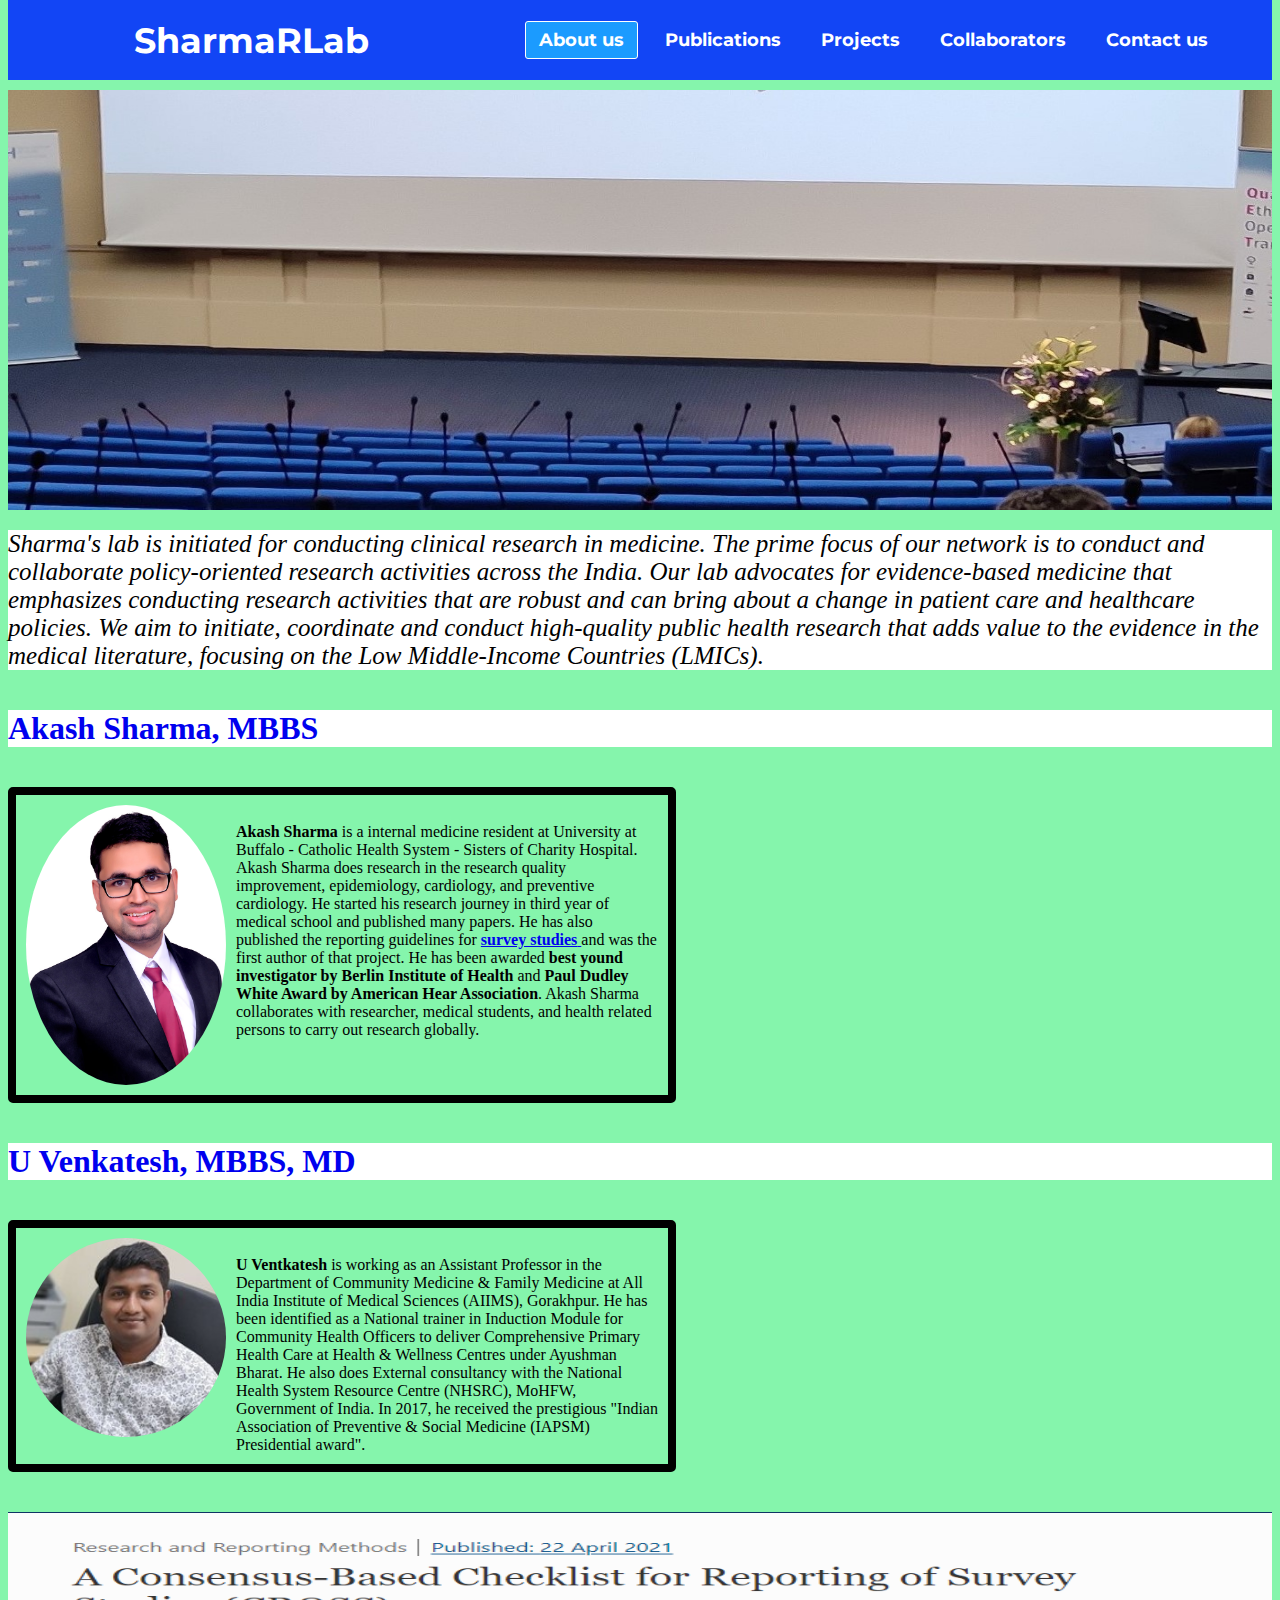
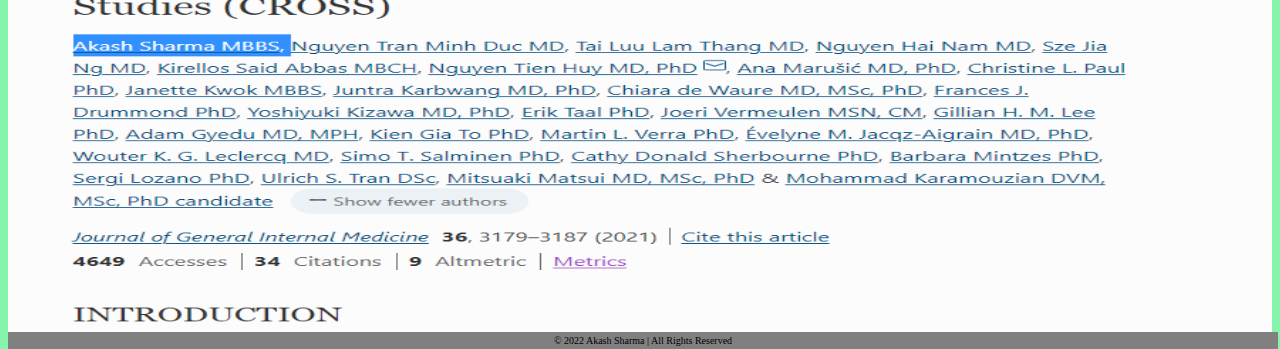
<file: index.html>
<!DOCTYPE html>
<html lang="en" dir="ltr">
  <head>
    <meta charset="utf-8">

    <meta name="author" content="Akash Sharma">
    <meta name="description" content="Sharma lab">
    <meta name="keywords" content="Akash Sharma, Sharma">
    <meta name="viewport" content="with=device-width, initial-scale = 1.0">
    <link href="https://fonts.googleapis.com/css2?family=Montserrat:wght@300&display=swap" rel="stylesheet">
    <link rel="stylesheet" href="style.css">
    <link rel="stylesheet" href="https://pro.fontawesome.com/releases/v5.10.0/css/all.css" integrity="sha384-AYmEC3Yw5cVb3ZcuHtOA93w35dYTsvhLPVnYs9eStHfGJvOvKxVfELGroGkvsg+p" crossorigin="anonymous"/>
    <title>SharmaRlab</title>
</head>

  <body>



      <nav>
        <input type="checkbox" id= "check">
        <label for="check" class = "checkbtn">
          <i class="fa fas fa-bars"></i>
        </label>
        <label class="logo">
        <h4> SharmaRLab </h4>
      </label>
        <ul class="nav-links frontul">
            <li class = "frontli"><a class ="active" href="#">About us</a></li>
            <li class = "frontli"><a  href="publications.html">Publications</a></li>
            <li class = "frontli"><a  href="projects.html">Projects</a></li>
            <li class = "frontli"><a href="collaborators.html">Collaborators</a></li>
            <li class = "frontli"><a href="contact_us.html">Contact us</a></li>
        </ul>
</nav>


<img  class = "image-top" src ="IMG_main4.jpg" width="100%", height= 420px>
<div class="intro">
<p > <i>Sharma's lab is initiated for conducting clinical research in medicine. The prime focus of our network is to conduct and collaborate policy-oriented research activities across the India. Our lab advocates for evidence-based medicine that emphasizes conducting research activities that are robust and can bring about a change in patient care and healthcare policies. We aim to initiate, coordinate and conduct high-quality public health research that adds value to the evidence in the medical literature, focusing on the Low Middle-Income Countries (LMICs).
</i>  </p>

</div>






<h1 class = "heading">
  <div class="section1">
  <b> <a class = "dec" cursor:pointer href = "https://scholar.google.com/citations?user=P3F4dJQAAAAJ&hl=en" target="_blank"> Akash Sharma, MBBS</a></b> <span> </a>
    </div>
     </h1>

<section>


     <div class="section1 box">


     <p> <span>
<img class = "image-prop" src="IMG_008.jpg" width="200" alt="">
<br>

        <b>Akash Sharma</b> is a internal medicine resident at University at Buffalo - Catholic Health System - Sisters of Charity Hospital. Akash Sharma does research in the research quality improvement,
      epidemiology, cardiology, and preventive cardiology. He started his research journey in third year of medical school and published many papers. He has also published the reporting guidelines for <b> <a cursor:pointer href = "https://link.springer.com/article/10.1007/s11606-021-06737-1" target="_blank"> survey studies</b>
      </a> and was the first author of that project. He has been awarded <b> best yound investigator by Berlin Institute of Health</b> and <b>Paul Dudley White Award by American Hear Association</b>. Akash Sharma collaborates with researcher, medical students, and health related persons to carry out research globally.</span> </p>
    </div>
</section>

<h1 class = "heading">
  <div class="section1">
  <b><a class = "dec" cursor:pointer href = "https://scholar.google.com/citations?user=PiOWN4MAAAAJ&hl=en" target = "_blank"> U Venkatesh, MBBS, MD </a></b> <span> </a>
    </div>
     </h1>
<section>


     <div class="section1 box">


     <p> <span>
<img class = "image-prop" src="Pic1.jpg" width="200" alt="">
<br>

        <b>U Ventkatesh</b> is working as an Assistant Professor in the Department of Community Medicine & Family Medicine at All India Institute of Medical Sciences (AIIMS), Gorakhpur.
        He has been identified as a National trainer in Induction Module for Community Health Officers to deliver Comprehensive Primary Health Care at Health & Wellness Centres under Ayushman Bharat.
        He also does External consultancy with the National Health System Resource Centre (NHSRC), MoHFW, Government of India. In 2017, he received the prestigious "Indian Association of Preventive & Social Medicine (IAPSM) Presidential award".</span> </p>
    </div>
</section>
      </p>

<img  class = "image-top" src ="pub.png" width="100%", height= 420px>
      <footer class = "footer">
      <span> <p> &#169; 2022 Akash Sharma | All Rights Reserved </p></span>

    </footer>

  </body>


</html>
</file>
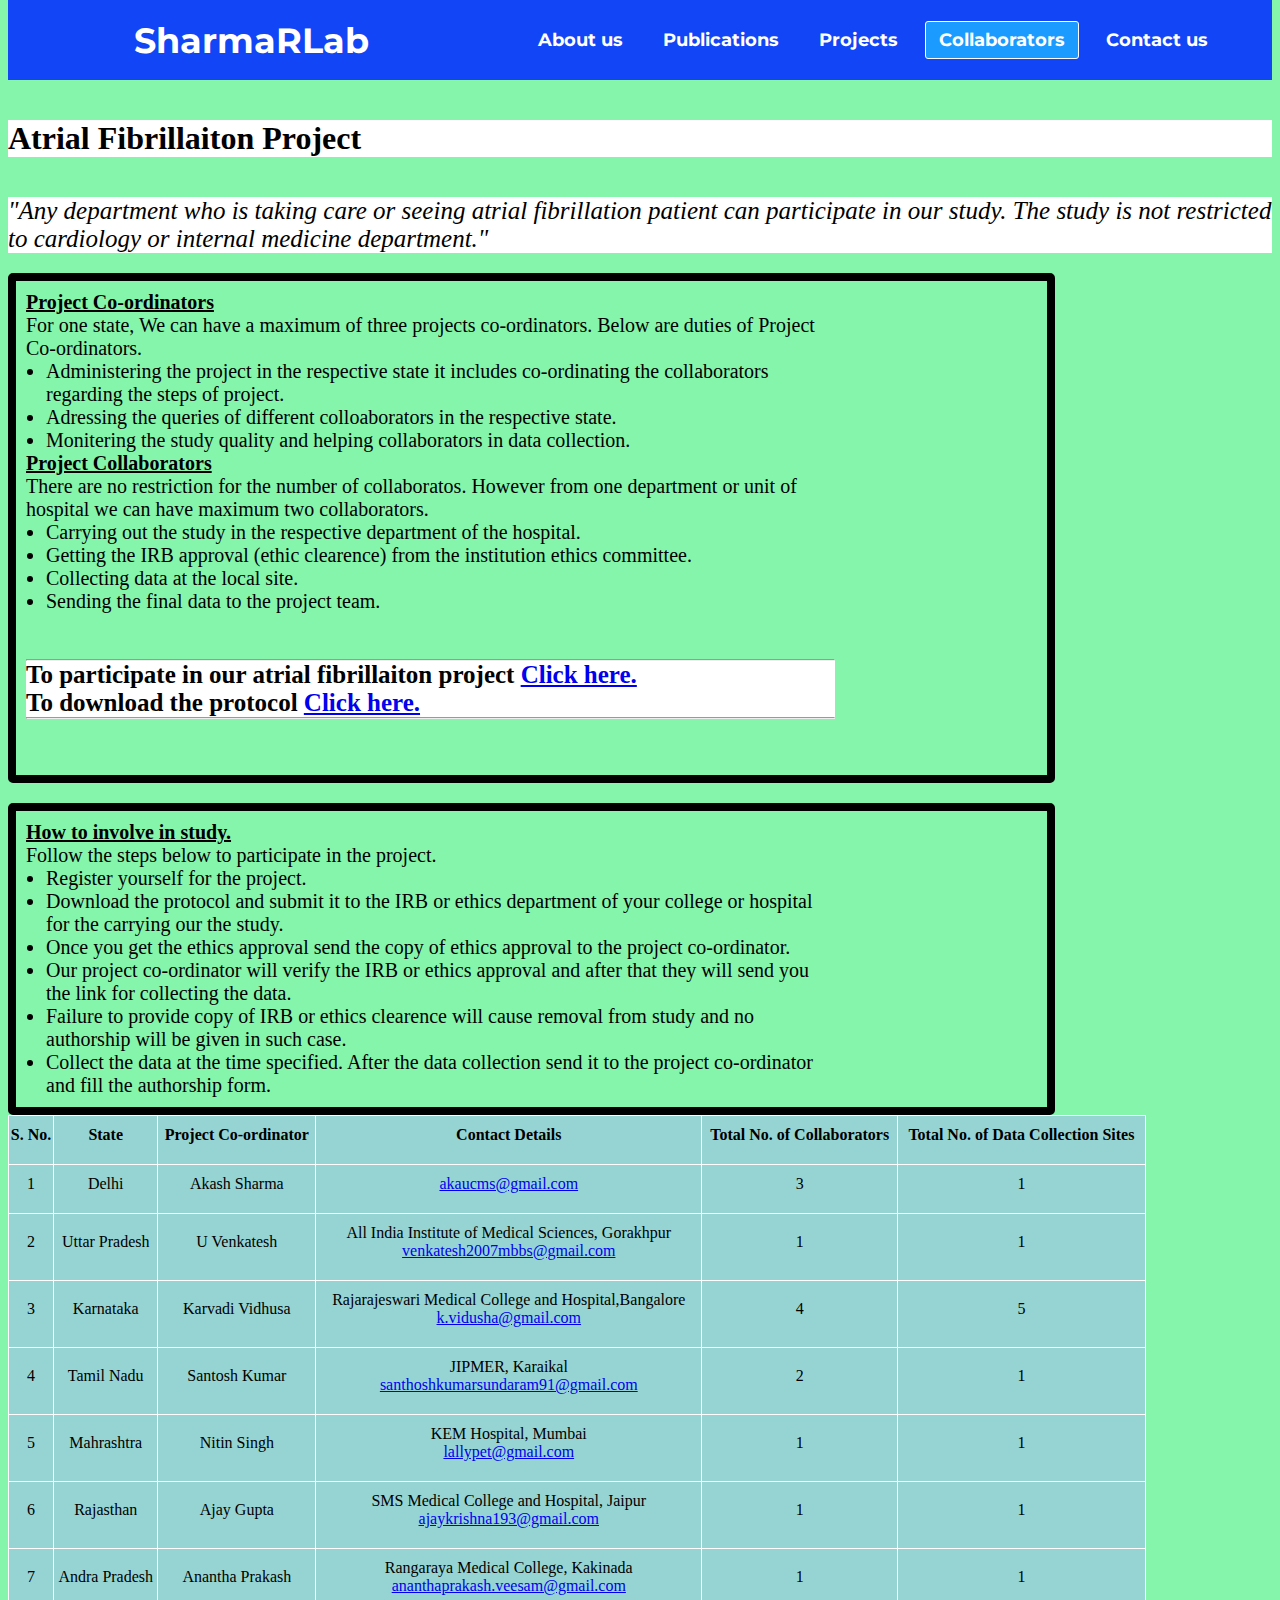
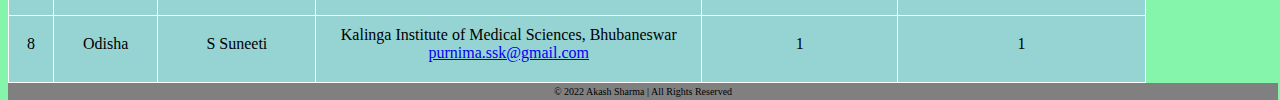
<file: collaborators.html>
<!DOCTYPE html>
<html lang="en" dir="ltr">
  <head>
    <meta charset="utf-8">
    <meta name="description" content="Sharma lab">
    <meta name="keywords" content="Akash Sharma, Sharma">
    <meta name="author" content="Akash Sharma">
    <meta name="viewport" content="with=device-width, initial-scale = 1.0">
    <link href="https://fonts.googleapis.com/css2?family=Montserrat:wght@300&display=swap" rel="stylesheet">
    <link rel="stylesheet" href="style.css">
    <link rel="stylesheet" href="https://pro.fontawesome.com/releases/v5.10.0/css/all.css" integrity="sha384-AYmEC3Yw5cVb3ZcuHtOA93w35dYTsvhLPVnYs9eStHfGJvOvKxVfELGroGkvsg+p" crossorigin="anonymous"/>
    <title>SharmaRlab</title>
</head>

  <body>



      <nav>
        <input type="checkbox" id= "check">
        <label for="check" class = "checkbtn">
          <i class="fa fas fa-bars"></i>
        </label>
        <label class="logo">
        <h4> SharmaRLab </h4>
      </label>
        <ul class="nav-links frontul">
            <li class = "frontli"><a href="index.html">About us</a></li>
            <li class = "frontli"><a href="publications.html">Publications</a></li>
            <li class = "frontli"><a  href="projects.html">Projects</a></li>
            <li class = "frontli"><a class ="active" href="#">Collaborators</a></li>
            <li class = "frontli"><a href="contact_us.html">Contact us</a></li>
        </ul>
</nav>

<h1 class = "heading">
  <div class="section1">
  <b> Atrial Fibrillaiton Project</b>

</div>
 </h1>
 <p class = "intro"> <i>"Any department who is taking care or seeing atrial fibrillation patient can participate in our study. The study is not restricted to cardiology or internal medicine department."</i> </p>
 <div class="cbox">
   <div class="cbmain">
   <b> <u>Project Co-ordinators</u></b> <br>
   For one state, We can have a maximum of three projects co-ordinators. Below are duties of Project Co-ordinators.
  <ul class = "cblist">
    <li class = "cbli">Administering the project in the respective state it includes co-ordinating the collaborators regarding the steps of project.</li>
    <li class = "cbli">Adressing the queries of different colloaborators in the respective state.</li>
    <li class = "cbli">Monitering the study quality and helping collaborators in data collection.</li>


  </ul>
 <b> <u>Project Collaborators</u></b> <br>
 There are no restriction for the number of collaboratos. However from one department or unit of hospital we can have maximum two collaborators.
 <ul class = "cblist">
  <li class = "cbli">Carrying out the study in the respective department of the hospital.</li>
   <li class = "cbli">Getting the IRB approval (ethic clearence) from the institution ethics committee. </li>
   <li class = "cbli">Collecting data at the local site.</li>
   <li class = "cbli">Sending the final data to the project team.</li>
 </ul>

<br>
<br><hr>
<section class = "cbpart">


 <p> <b>To participate in our atrial fibrillaiton project <a cursor:pointer href="https://forms.gle/JbJfH62SQtNs8n4t9" target ="_blank">Click here.</a> </b></p>
 <p> <b>To download the protocol <a cursor:pointer href="Protocol.pdf" target ="_blank">Click here.</a> </b></p>
</section>
 <hr>
 <br>
 <br>
</div>
 </div>

 <div class = "cbox" >
<div class="cbmain">

  <b> <u>How to involve in study.</u></b> <br>
  Follow the steps below to participate in the project.
  <ul class = "cblist">
  <li class = "cbli" !important>Register yourself for the project.</li>
  <li class = "cbli">Download the protocol and submit it to the IRB or ethics department of your college or hospital for the carrying our the study.</li>
  <li class = "cbli">Once you get the ethics approval send the copy of ethics approval to the project co-ordinator.</li>
  <li class = "cbli">Our project co-ordinator will verify the IRB or ethics approval and after that they will send you the link for collecting the data.</li>
  <li class = "cbli">Failure to provide copy of IRB or ethics clearence will cause removal from study and no authorship will be given in such case.</li>
  <li class = "cbli">Collect the data at the time specified. After the data collection send it to the project co-ordinator and fill the authorship form.</li>
  </ul>


  </div>
 </div>

 <div style = "overflow-x:auto;" class ="cbtable">
<table  width="90%">
  <tr>
    <th>S. No.</th>
    <th>State</th>
    <th>Project Co-ordinator</th>
    <th>Contact Details</th>
    <th>Total No. of Collaborators</th>
    <th>Total No. of Data Collection Sites</th>
  </tr>
  <tr>
    <td>1</td>
    <td>Delhi</td>
    <td>Akash Sharma</td>
    <td> <a href="mailto:akash_sharma@rush.edu"> akaucms@gmail.com</a></td>
    <td>3</td>
    <td>1</td>
  </tr>
  <tr>
    <td>2</td>
    <td>Uttar Pradesh</td>
    <td>U Venkatesh</td>
    <td> All India Institute of Medical Sciences, Gorakhpur<br>
    <a href="mailto:venkatesh2007mbbs@gmail.com"> venkatesh2007mbbs@gmail.com</a></td>
    <td>1</td>
    <td>1</td>
  </tr>
  <tr>
    <td>3</td>
    <td>Karnataka</td>
    <td>Karvadi Vidhusa</td>
    <td>Rajarajeswari Medical College and Hospital,Bangalore <br>
    <a href="mailto:k.vidusha@gmail.com">k.vidusha@gmail.com </a></td>
    <td>4</td>
    <td>5</td>
  </tr>
  <tr>
    <td>4</td>
    <td>Tamil Nadu</td>
    <td>Santosh Kumar</td>
    <td>JIPMER, Karaikal <br>
    <a href="mailto:santhoshkumarsundaram91@gmail.com">santhoshkumarsundaram91@gmail.com </a></td>
    <td>2</td>
    <td>1</td>
  </tr>
  <tr>
    <td>5</td>
    <td>Mahrashtra</td>
    <td>Nitin Singh</td>
    <td> KEM Hospital, Mumbai<br>
    <a href="mailto:lallypet@gmail.com ">lallypet@gmail.com  </a></td>
    <td>1</td>
    <td>1</td>
  </tr>

  <tr>
    <td>6</td>
    <td>Rajasthan</td>
    <td>Ajay Gupta</td>
    <td>SMS Medical College and Hospital, Jaipur <br>
    <a href="mailto:ajaykrishna193@gmail.com"> ajaykrishna193@gmail.com</a></td>
    <td>1</td>
    <td>1</td>
  </tr>

  </tr>
  <tr>
    <td>7</td>
    <td>Andra Pradesh</td>
    <td>Anantha Prakash</td>
    <td>Rangaraya Medical College, Kakinada <br>
    <a href="mailto:ananthaprakash.veesam@gmail.com">ananthaprakash.veesam@gmail.com </a></td>
    <td>1</td>
    <td>1</td>
  </tr>
  <tr>
    <td>8</td>
    <td>Odisha</td>
    <td>S Suneeti</td>
    <td>Kalinga Institute of Medical Sciences, Bhubaneswar <br>
    <a href="mailto:purnima.ssk@gmail.com"> purnima.ssk@gmail.com</a></td>
    <td>1</td>
    <td>1</td>
  </tr>
</table>
</div>

<footer class = "footer">
<span> <p> &#169; 2022 Akash Sharma | All Rights Reserved </p></span>

</footer>
  </body>
</html>
</file>
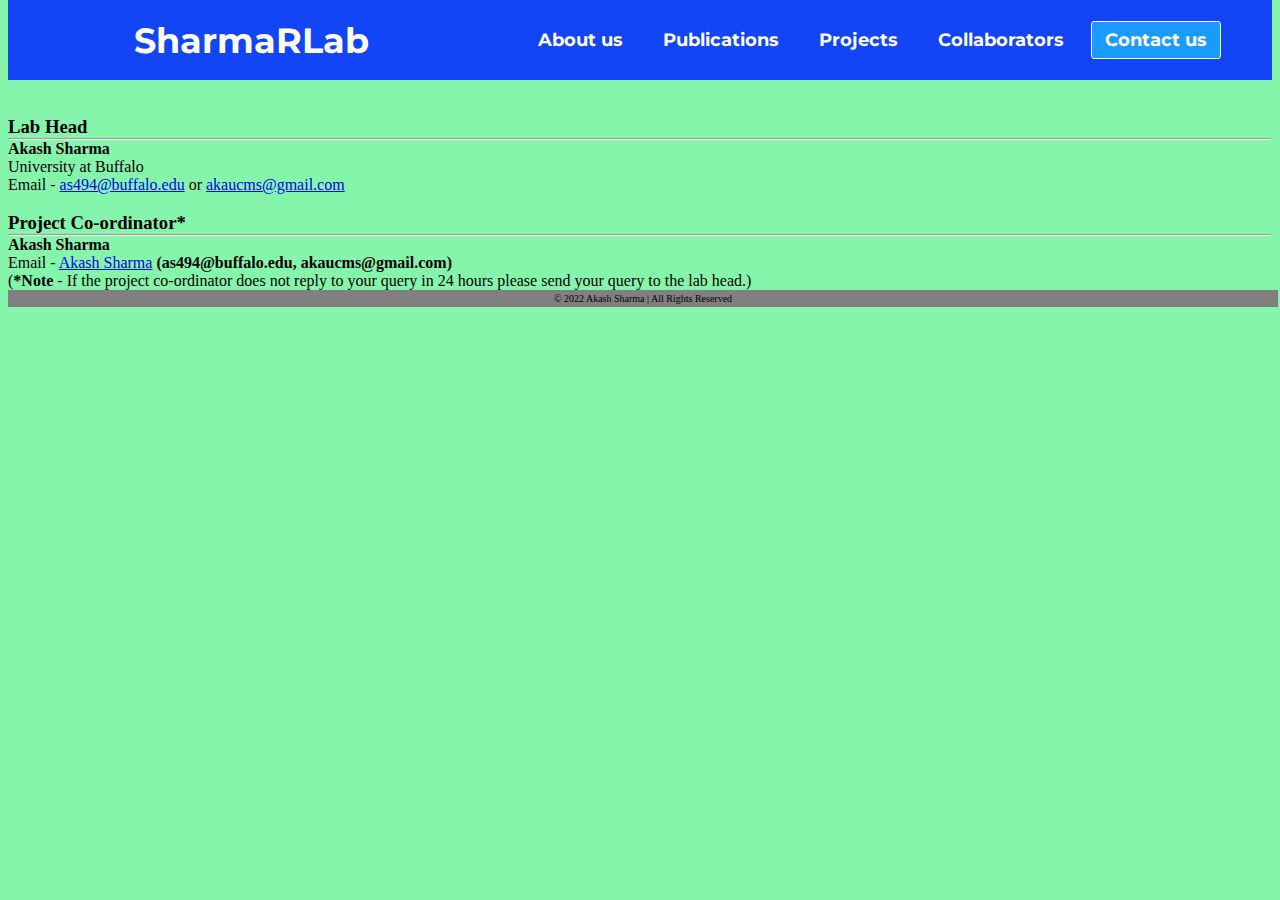
<file: contact_us.html>
<!DOCTYPE html>
<html lang="en" dir="ltr">
  <head>
    <meta charset="utf-8">
  <meta name="description" content="Sharma lab">
  <meta name="keywords" content="Akash Sharma, Sharma">
    <meta name="author" content="Akash Sharma">
    <meta name="viewport" content="with=device-width, initial-scale = 1.0">
    <link href="https://fonts.googleapis.com/css2?family=Montserrat:wght@300&display=swap" rel="stylesheet">
    <link rel="stylesheet" href="style.css">
    <link rel="stylesheet" href="https://pro.fontawesome.com/releases/v5.10.0/css/all.css" integrity="sha384-AYmEC3Yw5cVb3ZcuHtOA93w35dYTsvhLPVnYs9eStHfGJvOvKxVfELGroGkvsg+p" crossorigin="anonymous"/>
    <title>SharmaRlab</title>
</head>

  <body>



      <nav>
        <input type="checkbox" id= "check">
        <label for="check" class = "checkbtn">
          <i class="fa fas fa-bars"></i>
        </label>
        <label class="logo">
        <h4> SharmaRLab </h4>
      </label>
        <ul class="nav-links frontul">
            <li><a class ="s" href="index.html">About us</a></li>
            <li><a href="publications.html">Publications</a></li>
            <li><a href="projects.html">Projects</a></li>
              <li><a href="collaborators.html">Collaborators</a></li>
            <li><a  class = "active" href="#">Contact us</a></li>
        </ul>
</nav>

</header>
<br>
<br>
    <h3>
    Lab Head
  <hr></h3>
    <p>
    <h4>Akash Sharma</h4>
  University at Buffalo</p>
  <p>Email - <a href="mailto:as494@buffalo.edu"> as494@buffalo.edu</a> or <a href="mailto:akaucms@gmail.com"> akaucms@gmail.com</a> </p>

   <br>
   <h3>
  Project Co-ordinator*
  <hr></h3>
  <p>
  <h4>Akash Sharma</h4>
  <p>Email - <a href="mailto:as494@buffalo.edu"> Akash Sharma</a> <b>(as494@buffalo.edu, akaucms@gmail.com)</b></p>
  <p>(<b>*Note</b> - If the project co-ordinator does not reply to your query in 24 hours please send your query to the lab head.)</p>
  <footer class = "footer">
  <span> <p> &#169; 2022 Akash Sharma | All Rights Reserved </p></span>

</footer>
  </body>
</html>
</file>
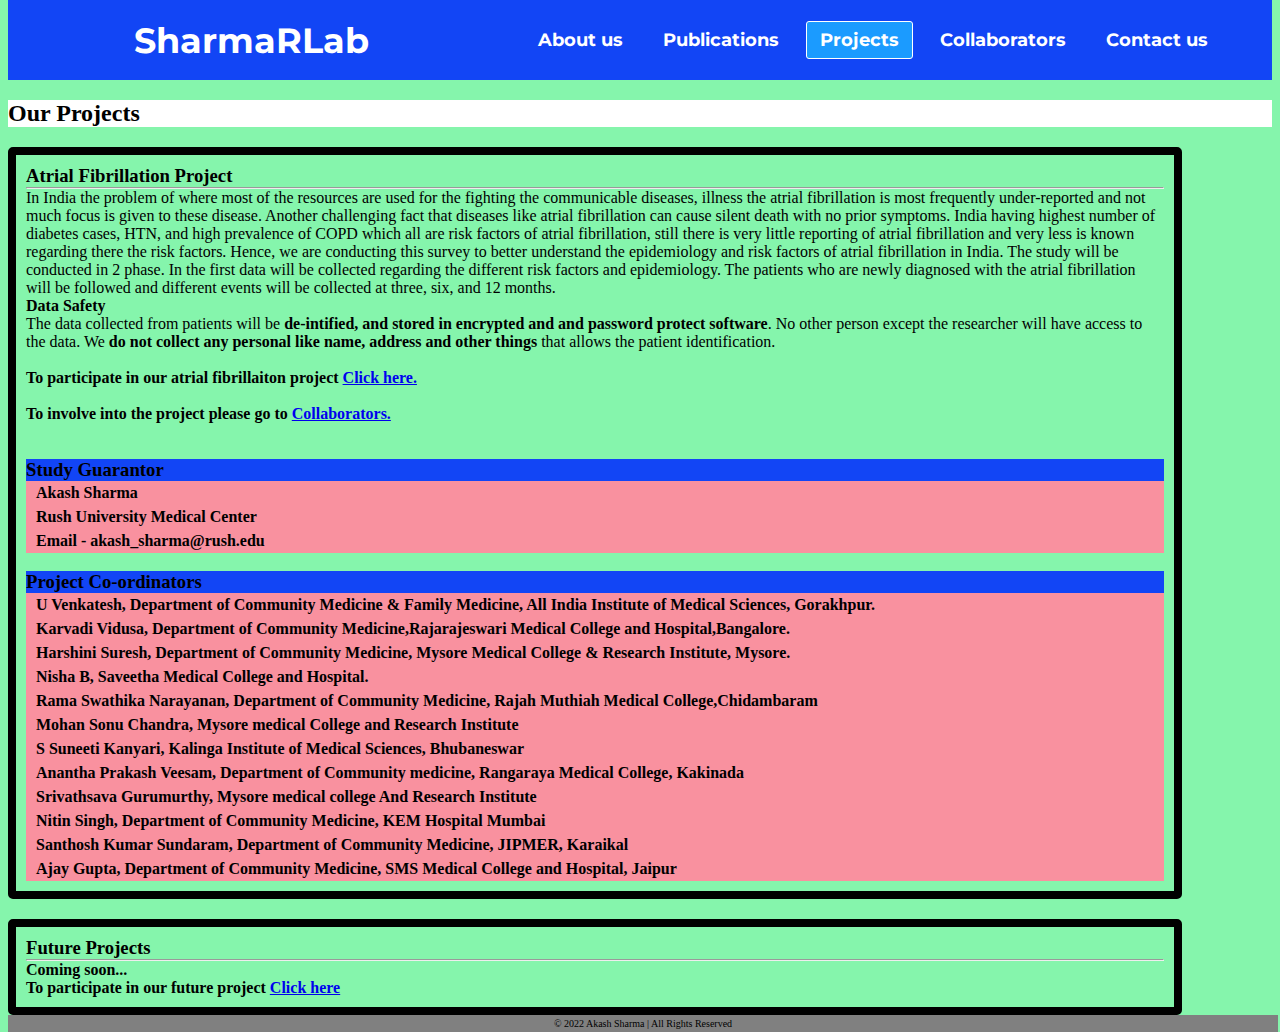
<file: projects.html>
<!DOCTYPE html>
<html lang="en" dir="ltr">
  <head>
    <meta charset="utf-8">
    <meta name="description" content="Sharma lab">
    <meta name="keywords" content="Akash Sharma, Sharma">
    <meta name="author" content="Akash Sharma">
    <meta name="viewport" content="with=device-width, initial-scale = 1.0">
    <link href="https://fonts.googleapis.com/css2?family=Montserrat:wght@300&display=swap" rel="stylesheet">
    <link rel="stylesheet" href="style.css">
    <link rel="stylesheet" href="https://pro.fontawesome.com/releases/v5.10.0/css/all.css" integrity="sha384-AYmEC3Yw5cVb3ZcuHtOA93w35dYTsvhLPVnYs9eStHfGJvOvKxVfELGroGkvsg+p" crossorigin="anonymous"/>
    <title>SharmaRlab</title>
</head>

  <body>



      <nav>
        <input type="checkbox" id= "check">
        <label for="check" class = "checkbtn">
          <i class="fa fas fa-bars"></i>
        </label>
        <label class="logo">
        <h4> SharmaRLab </h4>
      </label>
        <ul class="nav-links frontul">
            <li class = "frontli" ><a class ="s" href="index.html">About us</a></li>
            <li class = "frontli"><a href="publications.html">Publications</a></li>
            <li class = "frontli" ><a class ="active" href="#">Projects</a></li>
              <li class = "frontli" ><a href="collaborators.html">Collaborators</a></li>
            <li class = "frontli"><a href="contact_us.html">Contact us</a></li>
        </ul>
</nav>

</header>


    <div class="pheading1">
      <h2>Our Projects </h2>
    </div>

    <div class="pbox">
<h3>Atrial Fibrillation Project
<hr>
</h3>
<p>In India the problem of where most of the resources are used for the fighting the communicable diseases, illness the atrial fibrillation is most frequently under-reported and not much focus is given to these disease. Another challenging fact that diseases like atrial fibrillation can cause silent death with no prior symptoms. India having highest number of diabetes cases, HTN, and high prevalence of COPD which all are risk factors of atrial fibrillation, still there is very little reporting of atrial fibrillation and very less is known regarding there the risk factors. Hence, we are conducting this survey to better understand the epidemiology and risk factors of atrial fibrillation in India.
  The study will be conducted in 2 phase. In the first data will be collected regarding the different risk factors and epidemiology.
  The patients who are newly diagnosed with the atrial fibrillation will be followed and different events will be collected at three, six, and 12 months.
</p>
<h6, font-size: 14> <b>Data Safety</b></h6>
    <p>The data collected from patients will be <b> de-intified, and stored in  encrypted and
    and password protect software</b>. No other person except the researcher will have access to the data. We <b> do not collect any personal like name, address and other
  things </b> that allows the patient identification.</p>
  <br>
<p> <b>To participate in our atrial fibrillaiton project <a cursor:pointer href="https://forms.gle/JbJfH62SQtNs8n4t9" target ="_blank">Click here.</a> </b></p>
<br>
<p> <b>To involve into the project please go to <a cursor:pointer href="collaborators.html">Collaborators.</a> </b></p>

<br>
<br>
<section>
  <div class="pheading2">


  <h3>Study Guarantor</h3>
  </div>
    <p class = "pback"> <b>Akash Sharma</b> <br>
        Rush University Medical Center <br>
        Email - akash_sharma@rush.edu
      </p>
<br>
      <div class="pheading2">
<h3>Project Co-ordinators</h3>

      </div>
  <p class = "pback">
  U Venkatesh, Department of Community Medicine & Family Medicine, All India Institute of Medical Sciences, Gorakhpur.<br>
  Karvadi Vidusa, Department of Community Medicine,Rajarajeswari Medical College and Hospital,Bangalore. <br>
  Harshini Suresh, Department of Community Medicine, Mysore Medical College & Research Institute, Mysore. <br>
  Nisha B, Saveetha Medical College and Hospital. <br>
  Rama Swathika Narayanan, Department of Community Medicine, Rajah Muthiah Medical College,Chidambaram<br>
  Mohan Sonu Chandra, Mysore medical College and Research Institute  <br>
  S Suneeti Kanyari, Kalinga Institute of Medical Sciences, Bhubaneswar <br>
  Anantha Prakash Veesam, Department of Community medicine, Rangaraya Medical College, Kakinada <br>
  Srivathsava Gurumurthy, Mysore medical college And Research Institute <br>
  Nitin Singh, Department of Community Medicine, KEM Hospital Mumbai <br>
  Santhosh Kumar Sundaram, Department of Community Medicine, JIPMER, Karaikal <br>
  Ajay Gupta, Department of Community Medicine, SMS Medical College and Hospital, Jaipur



    </p>
</section>



    </div>

    <section>
      <div class="pbox">
        <h3>Future Projects</h3>
        <hr>
        <p> <b>Coming soon...</b></p>
        <p> <b>To participate in our future project <a cursor:pointer href="https://forms.gle/JbJfH62SQtNs8n4t9" target ="_blank">Click here</a></b> </p>

      </div>
    </section>

    <footer class = "footer">
    <span> <p> &#169; 2022 Akash Sharma | All Rights Reserved </p></span>

  </footer>

  </body>
</html>
</file>
<file: style.css>
* { margin: 0; padding: 0; }

nav{
	display: flex;
	justify-content: space-around;
	background-color: #1245F5;

	align-items: center;
	font-family: 'Montserrat', sans-serif;
height: 80px;
}
.logo{
	font-size: 35px;

	color: white;

	padding: 0 100px;
	font-weight:bold;
}

.nav-links{

	float: right;
	margin-right: 20px;
}


.nav-links li{
	list-style: none;
	display: inline-block;
	margin: 0 5px;
	text-decoration: none;
	cursor: pointer;
}
.nav-links a{
	color: white;
	font-family: 'Montserrat', sans-serif;
	text-decoration: none;
	font-size: 18px;
	font-weight: bold;
	padding-right:  2px;
	padding: 7px 13px;
	border-radius: 3px;
	display: inline-block;
}
a.active,a:hover{
	background: #1b9bff;
	border: 1px solid white;
	transition: .5s
}
body{
	overflow: scroll;
	background-color: #85F5AC;
	padding-left: 8px;
	padding-right: 8px;
}

.footer{
	text-align: center;
  padding: 3px;

  background-color: grey;
  color: black;
	font-size: 10px;
	font-family:'Montserrat', sans-serif
	font-weight: bold;
	width: 100%;}

	.image-top{
		border-top: 10px;

	}

}
:root{
	--ff-seriff:'Montserrat', sans-serif;
}
html{
	font-family: var(--ff-seriff)
}
.section1{
	margin-top: 40px;
	display: flex;
	flex-direction: column;
	width: 60%;
	margin-bottom: 40px;

}
.image-prop{
	float:left;
	display:inline;
    overflow: hidden;
    border-radius: 50%;
		margin-right: 10px;
}
.intro{
	margin-top: 20px;
	font-size: 25px;
	background-color:white;
}

	.image-top{
		margin-top: 10px;
		display: block;
  margin-left: auto;
  margin-right: auto;
  width: 100%;
	}

	.heading{
		background-color:white;
		decoration:none;
	}

	.box{
	  width: 50%;
	  padding: 10px;
	  border: 8px solid black;
overflow-wrap: break-word;
	border-radius: 5px;}



	.dec{
		text-decoration: none;
	}
/* for the project */
	.pbox{
	  width: 90%;
	  padding: 10px;
	  border: 8px solid black;
	  margin-top: 20px;
	border-radius: 5px;
	background-image: url("https://www.dreamstime.com/ecg-example-pathological-lead-rhythm-atrial-fibrillation-pause-real-exam-image218618965");
	overflow-wrap: break-word;
	}

	  .pheading1{
	    background-color: white;
	    font-weight: bold;
	    font-size:16;
	    width: 100%;
	  margin-top: 20px;
	  }


	.pback{
	  background-color: #F9919F;
	  font-weight: bold;
	  padding-left: 10px;
	  line-height: 1.5em;
	}
	.pheading2{
		background-color: #1245F5;
	}


	/* Publications*/

	.pbmain{
		padding-left: 10px;
		margin-left: 20px;
		font-weight: bold;

	}
	.pblist{
		font-weight: normal;
	}

	/* table */
	table, th, td {
  border: 1px solid white;
  border-collapse: collapse;
  background-color: #96D4D4;
	align: center;
}
th, td{
  padding-top: 10px;
  padding-bottom: 20px;
	text-align: center;
}
.center {
  margin-left: auto;
  margin-right: auto;
}

tr:nth-child(even) {
  background-color: #D6EEEE;
}
/*collaborators box*/
.cbox{
	width: 80%;
	padding: 10px;
	border: 8px solid black;
	margin-top: 20px;
border-radius: 5px;
font-size: 20px;
overflow-wrap: break-word;
}
.cbmain{
	width: 80%;

}
.cblist{
	padding-left: 20px;
}
.cbpart{
	font-size: 25px;
	background-color: white;
}
.checkbtn{
	font-size: 30px;
	color: white;
	float: right;
	line-height: 80px;
	margin-right: 40px;
	cursor: pointer;
	display: none;
}
#check{
	display: none;
}
@media(max-width: 952px){
	label.logo{
		font-size: 30px;
		padding-left: 50px;
	}
	nav ul li a{
		font-size: 16px;
	}
}
@media(max-width: 858px){
.checkbtn{
				display: block;
	}
	.frontul{
		position: fixed;
		width: 100%;
		height:100vh;
		background: #2c3e50;
		top: 80px;
		left: -100%;
		text-align: center;
		transition: all .5s;

	}
	.frontli{
		display: block;
		margin: 50px 0;
		line-height: 30px;
	}
	nav ul li a{
		font-size: 20px;

	}
	a:hover,a.active{
		background: none;
		color: #0082e6;

	}
	#check:checked ~ ul{
		left:0;
	}
}
</file>
